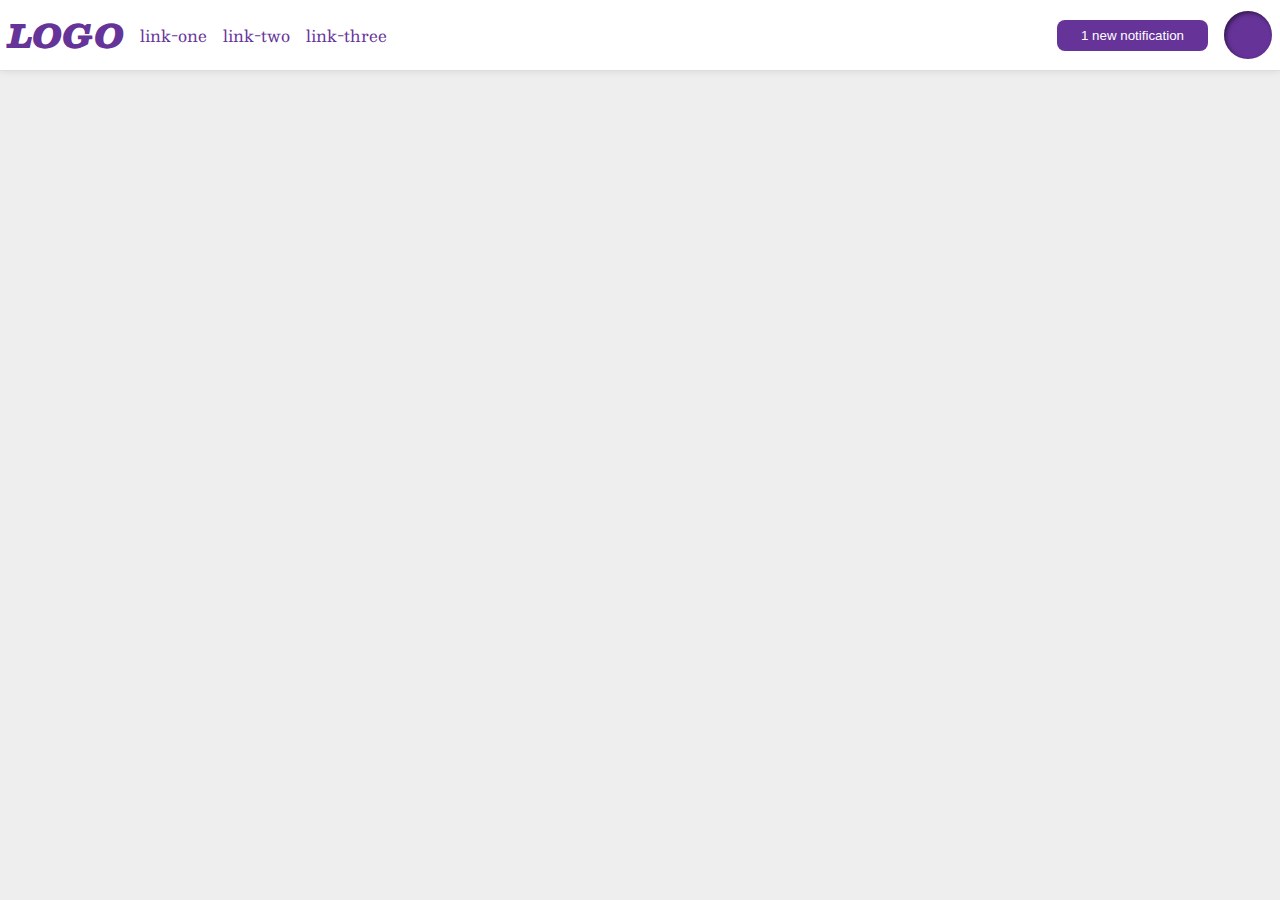
<file: foundations/flex/03-flex-header-2/index.html>
<!DOCTYPE html>
<html lang="en">
  <head>
    <meta charset="UTF-8">
    <meta http-equiv="X-UA-Compatible" content="IE=edge">
    <meta name="viewport" content="width=device-width, initial-scale=1.0">
    <title>Flex Header 2</title>
    <link rel="stylesheet" href="style.css">
  </head>
  <body>
    <div class="header">
      <div class="left">
        <div class="logo">
          LOGO
        </div>
        <ul class="links">
          <li><a href="https://google.com">link-one</a></li>
          <li><a href="https://google.com">link-two</a></li>
          <li><a href="https://google.com">link-three</a></li>
        </ul>
      </div>
      <div class="right">
        <button class="notifications">
          1 new notification
        </button>
        <div class="profile-image"></div>
      </div>
    </div>
  </body>
</html>
</file>
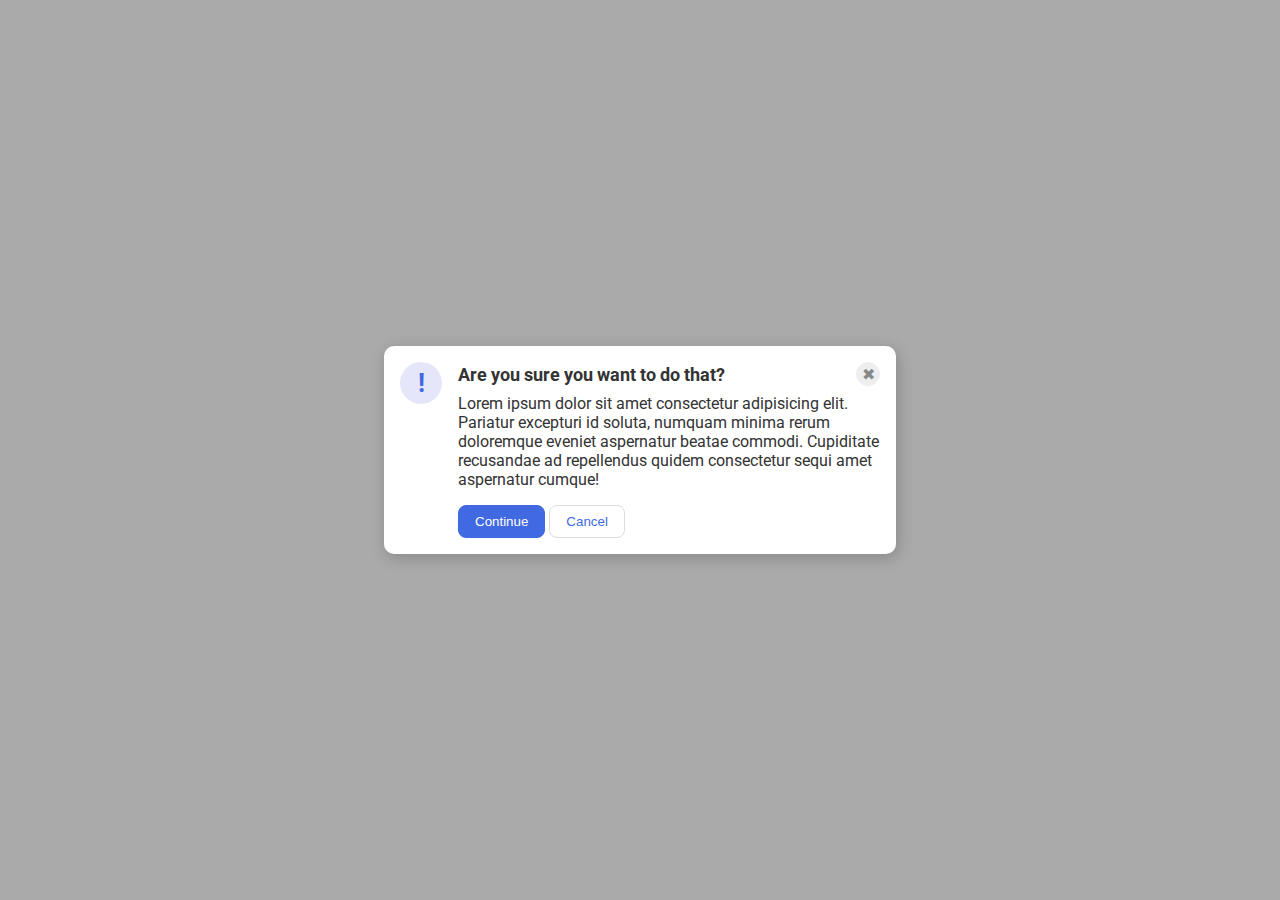
<file: foundations/flex/05-flex-modal/index.html>
<!DOCTYPE html>
<html lang="en">
  <head>
    <meta charset="UTF-8">
    <meta http-equiv="X-UA-Compatible" content="IE=edge">
    <meta name="viewport" content="width=device-width, initial-scale=1.0">
    <link rel="stylesheet" href="style.css">
    <title>Modal</title>
  </head>
  <body>
    <div class="modal">
      
      <div class="icon">!</div>
      <div class="container">
      <div class="header">Are you sure you want to do that?<button class="close-button">✖</button>
      </div>
      <div class="text">Lorem ipsum dolor sit amet consectetur adipisicing elit. Pariatur excepturi id soluta, numquam minima rerum doloremque eveniet aspernatur beatae commodi. Cupiditate recusandae ad repellendus quidem consectetur sequi amet aspernatur cumque!</div>
      <button class="continue">Continue</button>
      <button class="cancel">Cancel</button>
      </div>
    </div>
  </body>
</html>
</file>
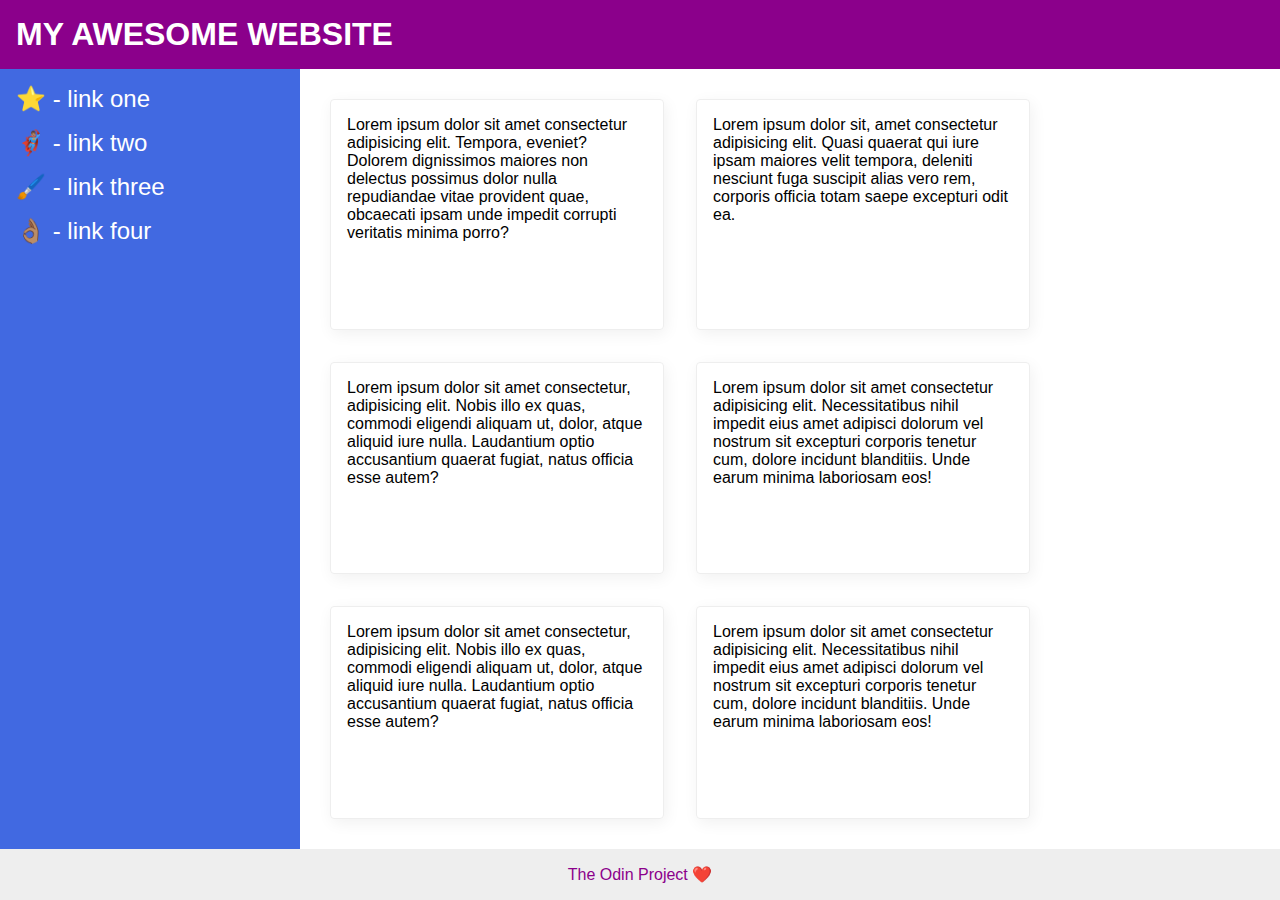
<file: foundations/flex/07-flex-layout-2/index.html>
<!DOCTYPE html>
<html lang="en">
  <head>
    <meta charset="UTF-8">
    <meta http-equiv="X-UA-Compatible" content="IE=edge">
    <meta name="viewport" content="width=device-width, initial-scale=1.0">
    <title>The Holy Grail</title>
    <link rel="stylesheet" href="style.css">
  </head>
  <body>
    <div class="container">
    <div class="header">
      MY AWESOME WEBSITE
    </div>
    <div class="content">
    <div class="sidebar">
      <ul>
        <li><a href="#">⭐ - link one</a></li>
        <li><a href="#">🦸🏽‍♂️ - link two</a></li>
        <li><a href="#">🖌️ - link three</a></li>
        <li><a href="#">👌🏽 - link four</a></li>
      </ul>
    </div>
    <div class="cards">
    <div class="card">Lorem ipsum dolor sit amet consectetur adipisicing elit. Tempora, eveniet? Dolorem dignissimos maiores non delectus possimus dolor nulla repudiandae vitae provident quae, obcaecati ipsam unde impedit corrupti veritatis minima porro?</div>
    <div class="card">Lorem ipsum dolor sit, amet consectetur adipisicing elit. Quasi quaerat qui iure ipsam maiores velit tempora, deleniti nesciunt fuga suscipit alias vero rem, corporis officia totam saepe excepturi odit ea.</div>
    <div class="card">Lorem ipsum dolor sit amet consectetur, adipisicing elit. Nobis illo ex quas, commodi eligendi aliquam ut, dolor, atque aliquid iure nulla. Laudantium optio accusantium quaerat fugiat, natus officia esse autem?</div>
    <div class="card">Lorem ipsum dolor sit amet consectetur adipisicing elit. Necessitatibus nihil impedit eius amet adipisci dolorum vel nostrum sit excepturi corporis tenetur cum, dolore incidunt blanditiis. Unde earum minima laboriosam eos!</div>
    <div class="card">Lorem ipsum dolor sit amet consectetur, adipisicing elit. Nobis illo ex quas, commodi eligendi aliquam ut, dolor, atque aliquid iure nulla. Laudantium optio accusantium quaerat fugiat, natus officia esse autem?</div>
    <div class="card">Lorem ipsum dolor sit amet consectetur adipisicing elit. Necessitatibus nihil impedit eius amet adipisci dolorum vel nostrum sit excepturi corporis tenetur cum, dolore incidunt blanditiis. Unde earum minima laboriosam eos!</div>
    </div>
    </div>
    <div class="footer">
      The Odin Project ❤️
    </div>
    </div>
  </body>
</html>
</file>
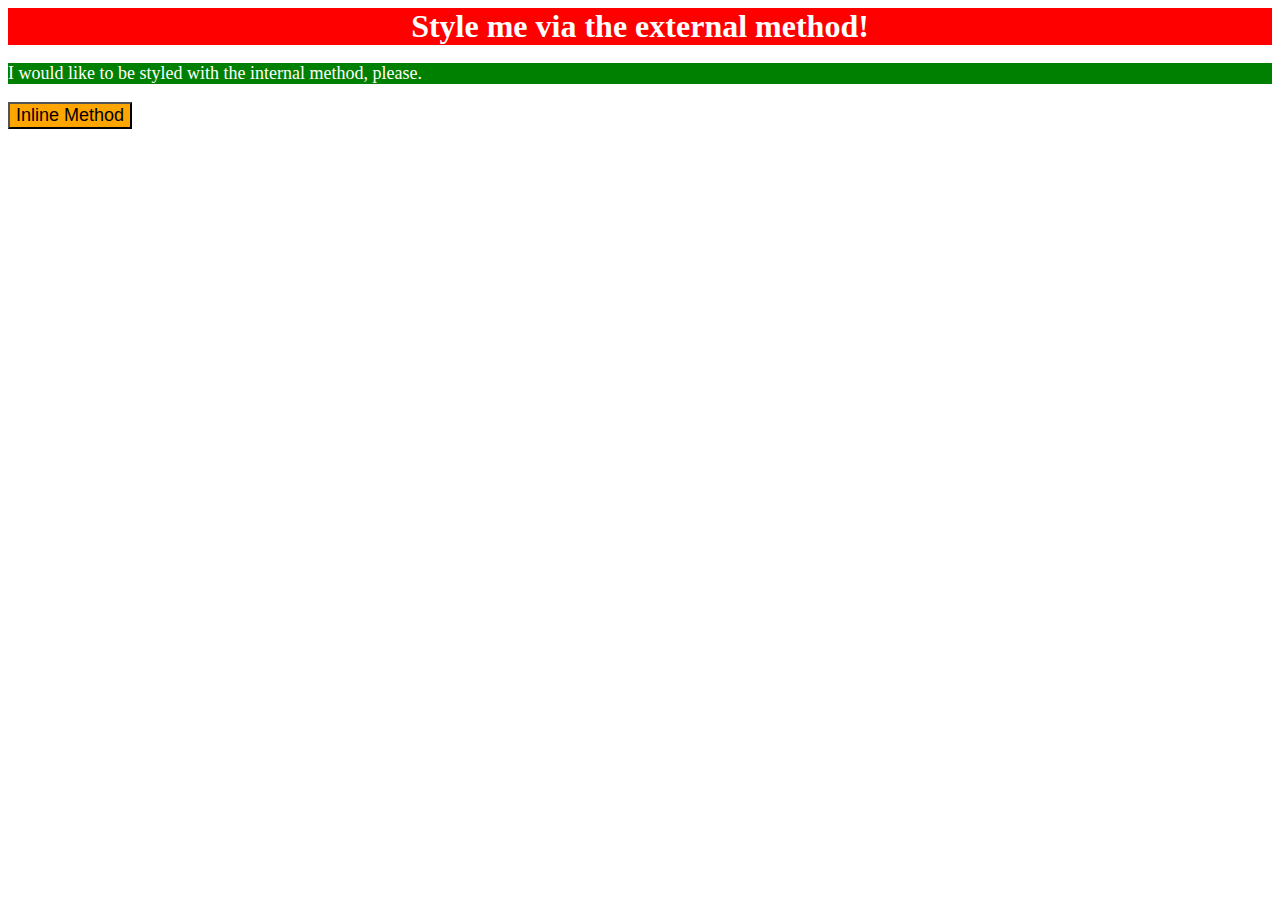
<file: foundations/intro-to-css/01-css-methods/index.html>
<!DOCTYPE html>
<html lang="en">
  <head>
    <meta charset="UTF-8">
    <meta http-equiv="X-UA-Compatible" content="IE=edge">
    <meta name="viewport" content="width=device-width, initial-scale=1.0">
    <link rel="stylesheet" href="styles.css">
    <title>Methods for Adding CSS</title>
    <style>
      p{
        background-color: green;
        color:white;
        font-size:18px;
      }
    </style>
  </head>
  <body>
    <div>Style me via the external method!</div>
    <p>I would like to be styled with the internal method, please.</p>
    <button style="background-color: orange; font-size:18px;">Inline Method</button>
  </body>
</html>
</file>
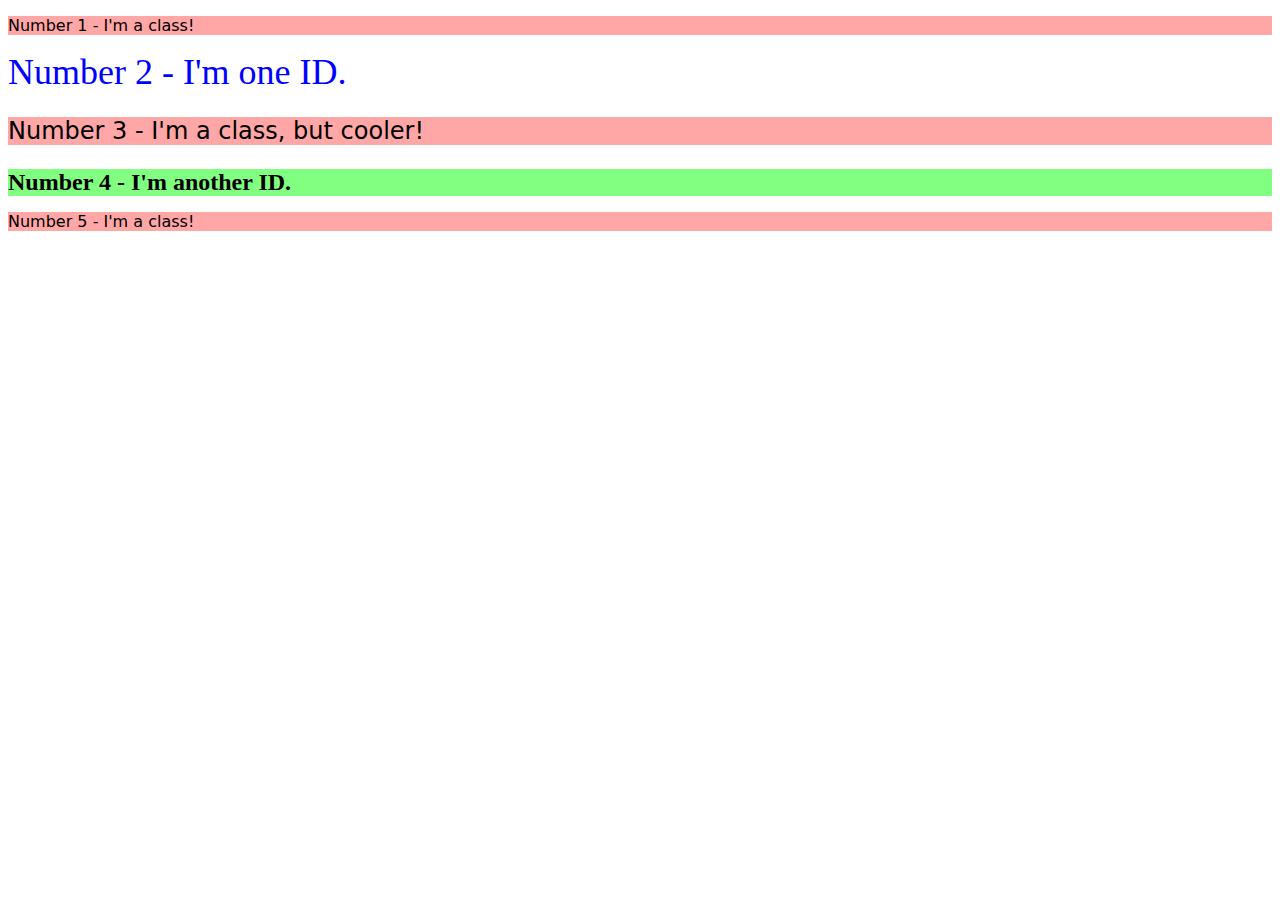
<file: foundations/intro-to-css/02-class-id-selectors/index.html>
<!DOCTYPE html>
<html lang="en">
  <head>
    <meta charset="UTF-8">
    <meta http-equiv="X-UA-Compatible" content="IE=edge">
    <meta name="viewport" content="width=device-width, initial-scale=1.0">
    <title>Class and ID Selectors</title>
    <link rel="stylesheet" href="style.css">
  </head>
  <body>
    <p class="odd">Number 1 - I'm a class!</p>
    <div id="second">Number 2 - I'm one ID.</div>
    <p class="odd size">Number 3 - I'm a class, but cooler!</p>
    <div id="fourth" class="size">Number 4 - I'm another ID.</div>
    <p class="odd">Number 5 - I'm a class!</p>
  </body>
</html>
</file>
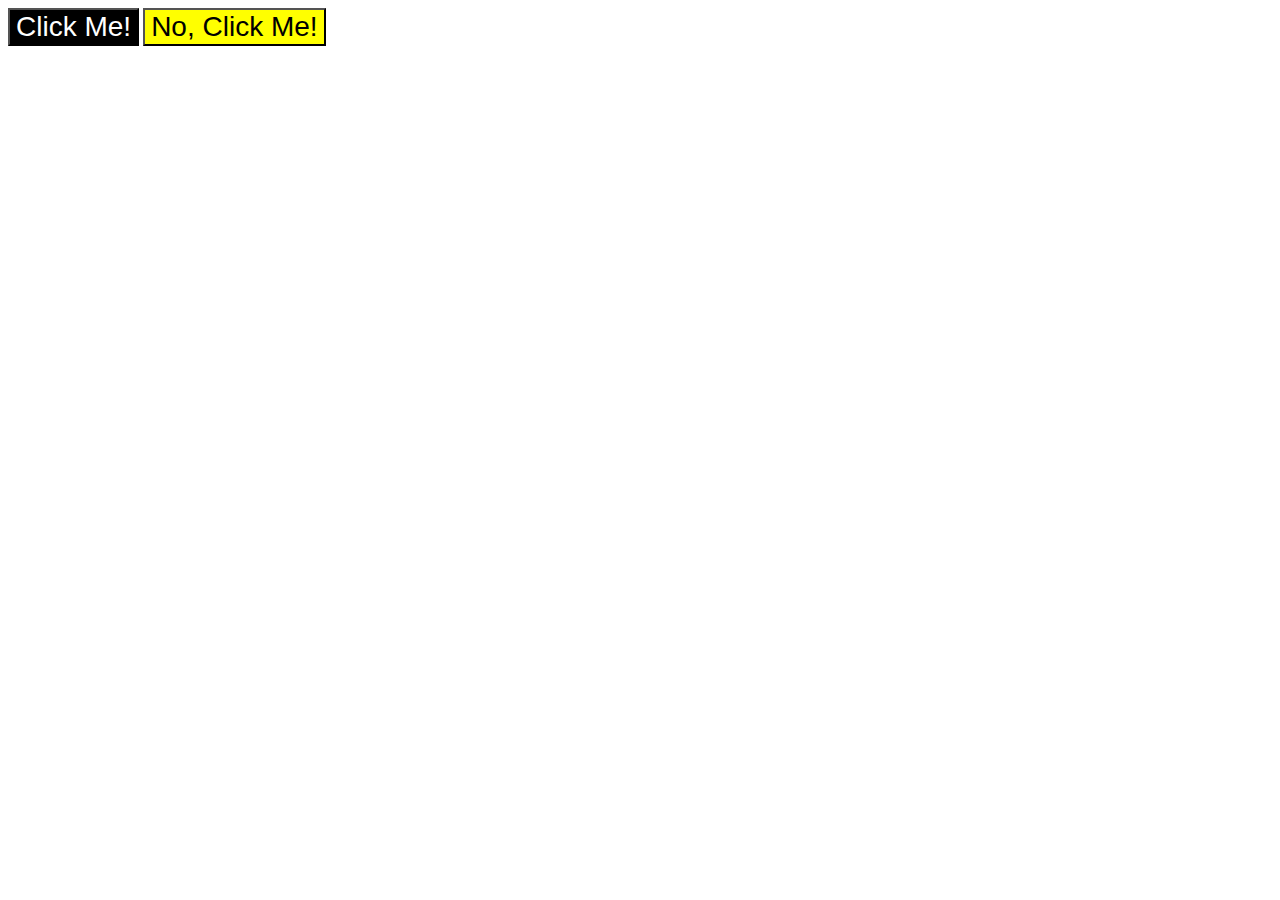
<file: foundations/intro-to-css/03-grouping-selectors/index.html>
<!DOCTYPE html>
<html lang="en">
  <head>
    <meta charset="UTF-8">
    <meta http-equiv="X-UA-Compatible" content="IE=edge">
    <meta name="viewport" content="width=device-width, initial-scale=1.0">
    <title>Grouping Selectors</title>
    <link rel="stylesheet" href="style.css">
  </head>
  <body>
    <button class="first">Click Me!</button>
    <button class="second">No, Click Me!</button>
  </body>
</html>
</file>
<file: foundations/flex/03-flex-header-2/style.css>
/* this is some magical font-importing.  
you'll learn about it later. */
@import url('https://fonts.googleapis.com/css2?family=Besley:ital,wght@0,400;1,900&display=swap');

body {
  margin: 0;
  background: #eee;
  font-family: Besley, serif;
}

.header {
  background: white;
  border-bottom: 1px solid #ddd;
  box-shadow: 0 0 8px rgba(0,0,0,.1);
  display: flex;
  justify-content: space-between;
  padding: 8px;
}

.profile-image {
  background: rebeccapurple;
  box-shadow: inset 2px 2px 4px rgba(0,0,0,.5);
  border-radius: 50%;
  width: 48px;
  height: 48px;
}

.logo {
  color: rebeccapurple;
  font-size: 32px;
  font-weight: 900;
  font-style: italic;
}

button {
  border: none;
  border-radius: 8px;
  background: rebeccapurple;
  color: white;
  padding: 8px 24px;
}

a {
  /* this removes the line under our links */
  text-decoration: none;
  color: rebeccapurple;
}

ul {
  list-style-type: none;
  display: flex;
  margin: 0;
  padding: 0;
  gap: 16px;
  justify-content: space-between;
  align-items: center;
}

.left, .right {
  display: flex;
  align-items: center;
  gap: 16px;
}
</file>
<file: foundations/flex/05-flex-modal/style.css>
@import url('https://fonts.googleapis.com/css2?family=Roboto:wght@400;700&display=swap');

html, body {
  height: 100%;
}

body {
  font-family: Roboto, sans-serif;
  margin: 0;
  background: #aaa;
  color: #333;
  /* I'll give you this one for free lol */
  display: flex;
  align-items: center;
  justify-content: center;
}

.modal {
  background: white;
  width: 480px;
  border-radius: 10px;
  box-shadow: 2px 4px 16px rgba(0,0,0,.2);
  display: flex;
  gap: 16px;
  padding: 16px;
}

.header{
  display: flex;
  justify-content: space-between;
  align-items: center;
  font-size: 18px;
  font-weight: 700;
  margin-bottom: 8px;
}

.text{
  margin-bottom: 16px;
}

.icon {
  color: royalblue;
  font-size: 26px;
  font-weight: 700;
  background: lavender;
  width: 42px;
  height: 42px;
  border-radius: 50%;
  display: flex;
  align-items: center;
  justify-content: center;
  flex-shrink: 0;
}

.close-button {
  background: #eee;
  border-radius: 50%;
  color: #888;
  font-weight: 400;
  font-size: 16px;
  height: 24px;
  width: 24px;
  display: inline;
  align-items: center;
  justify-content: center;
  border: 1px solid #eee;
  padding: 0;
}

button {
  cursor: pointer;
  padding: 8px 16px;
  border-radius: 8px;
}

button.continue {
  background: royalblue;
  border: 1px solid royalblue;
  color: white;
}

button.cancel {
  background: white;
  border: 1px solid #ddd;
  color: royalblue;
}
</file>
<file: foundations/flex/07-flex-layout-2/style.css>
body {
  font-family: -apple-system, BlinkMacSystemFont, 'Segoe UI', Roboto, Oxygen, Ubuntu, Cantarell, 'Open Sans', 'Helvetica Neue', sans-serif;
  margin: 0;
  height: 100vh;
  overflow: hidden;
}

.header {
  display: flex;
  background: darkmagenta;
  color: white;
  font-size: 32px;
  font-weight: 900;
  align-items: center;
  padding: 16px;
}

.footer {
  display: flex;
  padding: 16px;
  background: #eee;
  color: darkmagenta;
  justify-content: center;
  align-items: center;
}

.sidebar {
  width: 300px;
  background: royalblue;
  box-sizing: border-box;
  flex-shrink: 0;
  height: 100%;
  padding: 16px;
  font-size: 24px;
}

.card {
  border: 1px solid #eee;
  box-shadow: 2px 4px 16px rgba(0,0,0,.06);
  border-radius: 4px;
  width: 300px;
  padding: 16px;
}

ul{
  list-style-type: none;
  margin: 0;
  padding: 0;
}

li {
  margin-bottom: 16px;
}

a{
  text-decoration: none;
  color: white;
  font: 24px
}

.content{
  flex: 1;
  display: flex;
}

.container{
  display: flex;
  flex-direction: column;
  height: 100%;
}

.cards{
  display: flex;
  padding: 30px;
  gap: 32px;
  flex-wrap: wrap;
}
</file>
<file: foundations/intro-to-css/01-css-methods/styles.css>
div{
    color:white;
    background-color: red;
    font-size: 32px;
    text-align: center;
    font-weight: bold;
}
</file>
<file: foundations/intro-to-css/02-class-id-selectors/style.css>
/* Add CSS Styling */
.odd{
    background-color:rgb(255, 167, 167);
    font-family: Verdana, "DejaVu Sans", sans-serif;
}

.size{
    font-size: 24px;
}

#second{
    color:blue;
    font-size: 36px;
}

#fourth{
    background-color: hsl(120, 100%, 75%);
    font-weight: bold;
}
</file>
<file: foundations/intro-to-css/03-grouping-selectors/style.css>
/* Add CSS Styling */
.first,
.second{
    font-size: 28px;
    font-family: Helvetica, "Times New Roman", sans-serif;
}

.first{
    background-color: black;
    color: white;
}

.second{
    background-color: yellow;
}
</file>
